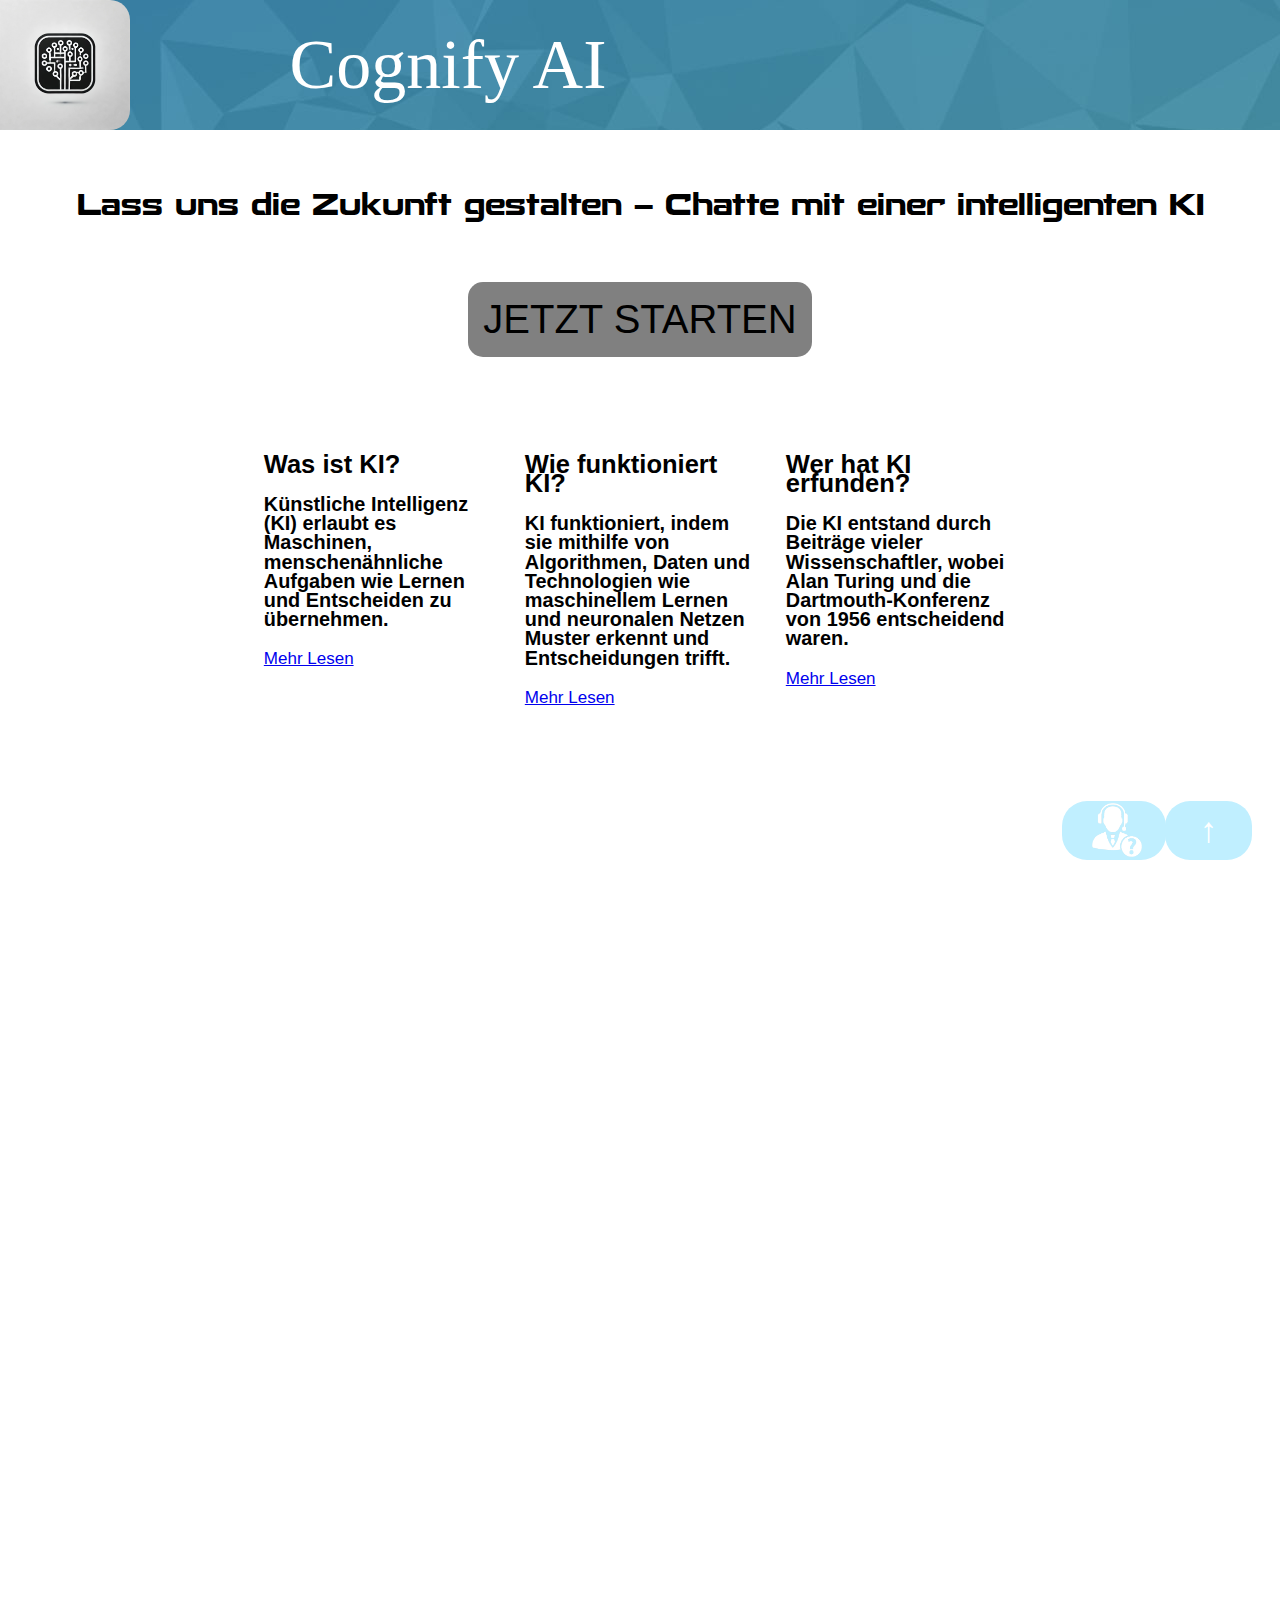
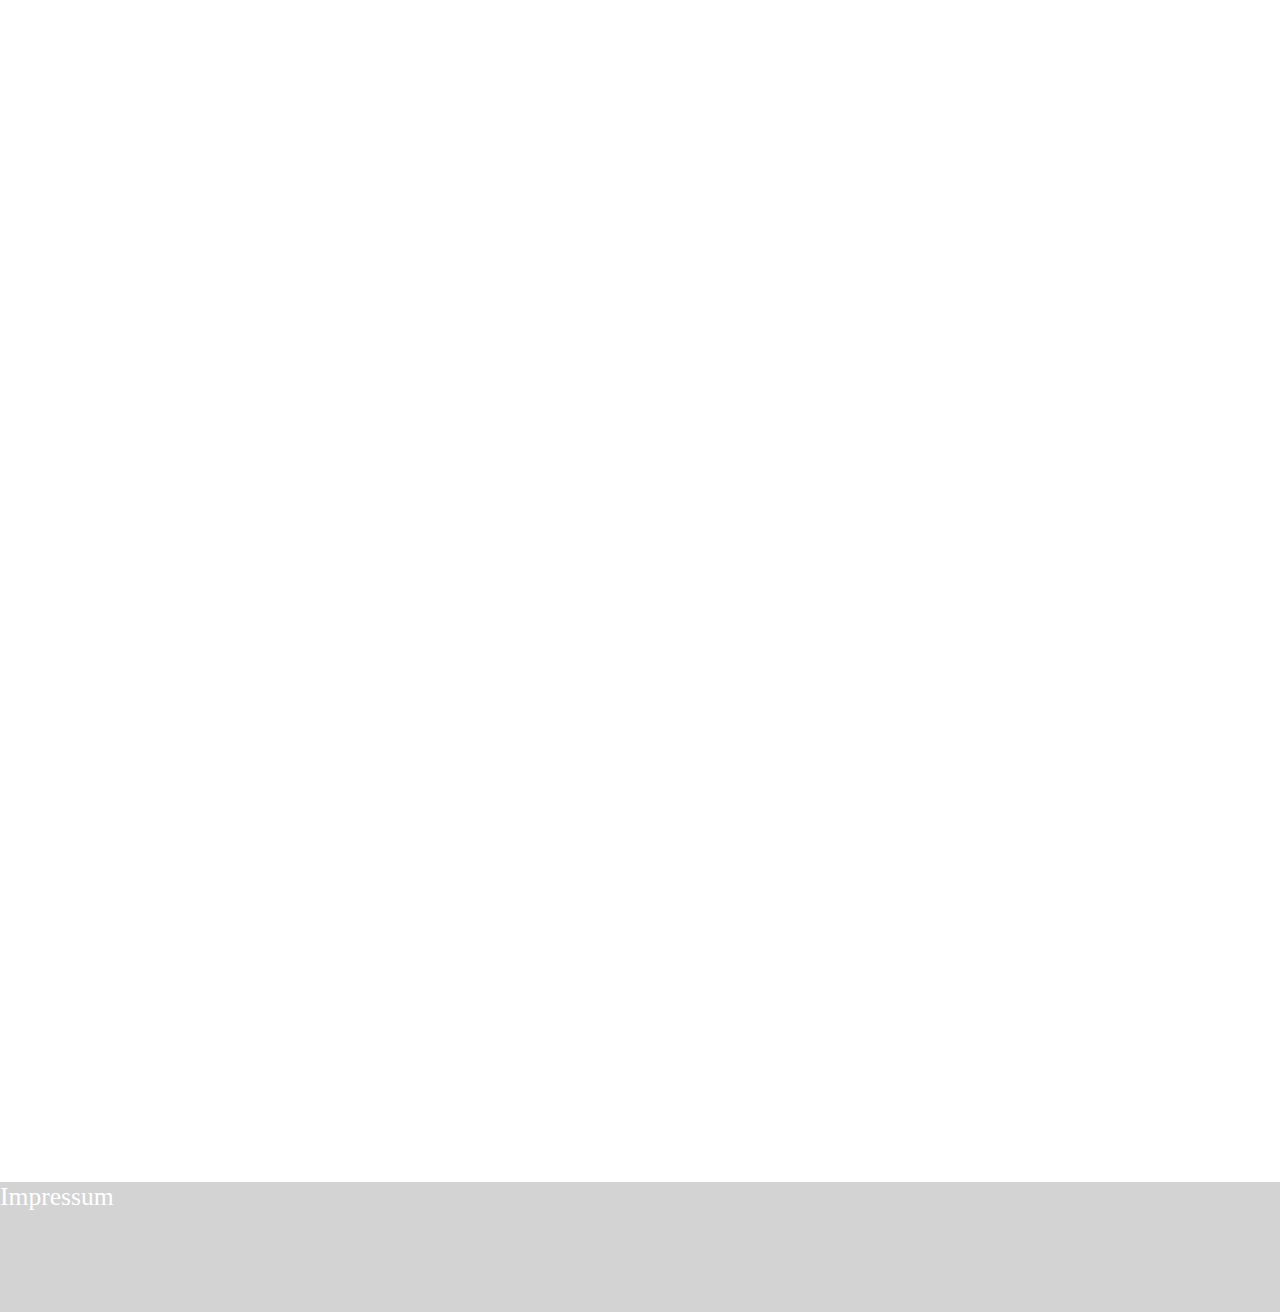
<file: index.html>
<!DOCTYPE html>
    <html lang="de">
        <head>
            <link rel="stylesheet" href="styles.css" type="text/css">
            <meta charset="UTF-8">
            <title>Cognify AI</title>
            <script>
            const sprueche = [
            "Sprich mit der Zukunft – Chatte mit unserer KI",
            "Erlebe intelligente Gespräche – Deine KI wartet auf dich!",
            "Hol dir Antworten in Echtzeit – Dein persönlicher KI-Chatbot",
            "Lass uns plaudern! Chatte mit einer fortschrittlichen KI",
            "Führe faszinierende Gespräche – Mit der KI, die immer lernt",
            "Entdecke neue Möglichkeiten – Deine KI ist bereit!",
            "Chatte intelligent – Mit einer KI, die immer mitdenkt",
            "Bereit für einen spannenden Dialog? Deine KI wartet auf dich!",
            "Echtzeit-Intelligenz für dich – Chatte jetzt mit der KI!",
            "Unbegrenzte Gespräche – Deine KI steht dir zur Seite",
            "Verborgene Geheimnisse entschlüsseln – Mit der KI als deinem Partner",
            "Entdecke, was möglich ist – Künstliche Intelligenz, die dich versteht",
            "Du hast Fragen, die KI hat Antworten – Lass uns sprechen!",
            "Lass uns die Zukunft gestalten – Chatte mit einer intelligenten KI",
            "Führe Gespräche, die dich weiterbringen – Mit deiner KI",
            "Sprich mit der neuesten Technologie – Deine KI ist hier!",
            "Verwandle deine Gedanken in Erkenntnisse – Die KI hilft dir dabei",
            "Der Schlüssel zur Zukunft? Deine KI – Starte jetzt das Gespräch!",
            "Wissen in Echtzeit – Lerne von der fortschrittlichsten KI",
            "Verschwende keine Zeit – Chatte jetzt mit einer intelligenten KI!"
];

            function getRandomSpruch() {
                const randomIndex = Math.floor(Math.random() * sprueche.length);
                return sprueche[randomIndex];
            }
    
            window.onload = function() {
                document.getElementById("random_spruch").innerHTML = getRandomSpruch();
            };
            </script>
        </head>
        <body>
            <div id="top"></div>
            <header>
                <img src="images/logo.png" alt="Logo von Cognify AI">
                <div class="float">
                    <p>Cognify AI</p>
                </div>
            </header>
            <p id="random_spruch"></p>
            <div class="class">
            </div>
            <!--Start-->
            <div class="starten">
                <a href="pages/ai/index.html"> JETZT STARTEN</a>
            </div>
            <div class="relative">
                
            <div class="infos">
                <h2>Was ist KI?</h2>
                <h3>Künstliche Intelligenz (KI)
                erlaubt es Maschinen,
                menschenähnliche Aufgaben
                wie Lernen und Entscheiden 
                zu übernehmen.</h3>
                <a href="/pages/info/deutung.html">Mehr Lesen</a>
            </div>
            <div class="infos">
                <h2>Wie funktioniert KI?</h2> 
                <h3>KI funktioniert, indem
                    sie mithilfe von Algorithmen, 
                    Daten und Technologien wie
                    maschinellem Lernen und
                    neuronalen Netzen Muster
                    erkennt und Entscheidungen trifft.</h3>
                <a href="/pages/info/funktion.html">Mehr Lesen</a>
            </div>
            <div class="infos">
                <h2>Wer hat KI erfunden?</h2>
                <h3>Die KI entstand durch Beiträge vieler Wissenschaftler, wobei Alan Turing und die Dartmouth-Konferenz von 1956 entscheidend waren.</h3>
                <a href="/pages/info/erfindung.html">Mehr Lesen</a>
            </div>
        </div>
            <!--Stop-->
            <a href="pages/support/index.html" class="support">
                <img src="images/supportIcon.png" alt="Support Icon">
            </a>
            <a href="#top" class="arrowUp">
                ↑
            </a>
            <p style="margin-top:2000px;"></p>
            <footer>
                <a href="impressum.html">Impressum</a>
            </footer>
        </body>
</html>
</file>
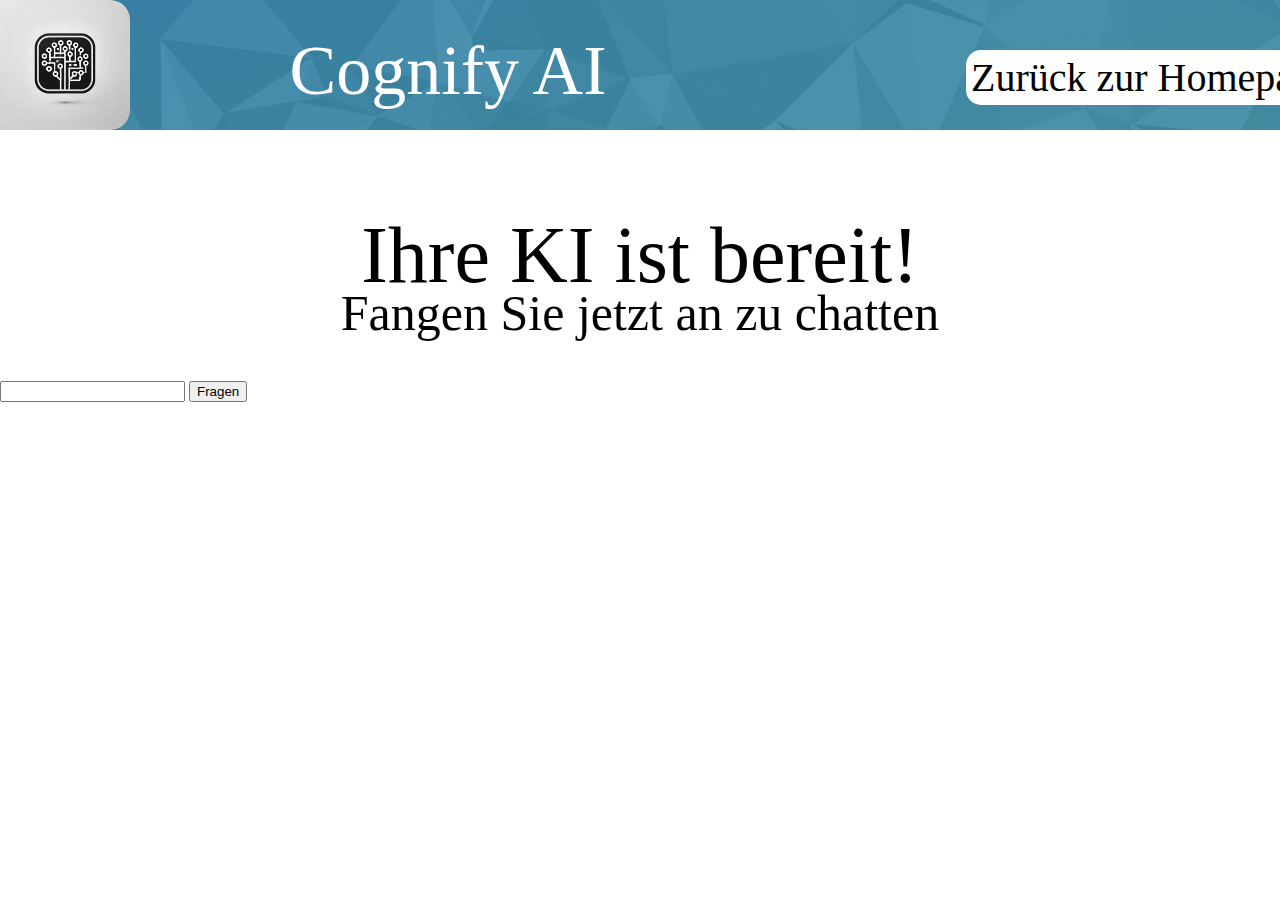
<file: pages/ai/index.html>
<!DOCTYPE html>
<html lang="de">
    <head>
        <title>Cognify AI</title>
        <meta charset="UTF-8">
        <style>
            body {
                margin:0;
            }
            header {
                height:130px;
                width:100%;
                background-image:url(../../images/backgroundHeader.jpg);
            }
            header img {
                    height: 100%;
                    border-top-right-radius: 20px;
                    border-bottom-right-radius: 20px;
                }
                .float {
                    color:white;
                    display:flex;
                    position:absolute;
                    top:-4.3vh;
                    left:35vw;
                    font-size:70px;
                    transform:translateX(-50%);
                }
                header a {
                    text-decoration: none;
                    color: black;
                    font-size: 40px;
                    position: relative;
                    left: 65vw;
                    padding: 5px;
                    border-radius: 15px;
                    background-color: white;
                    transition: background-color 0.5s;
                    margin-right: 2.5vw;
                    top:-4.3vh;
                    }
                    header a:hover {
                    color: black;
                    background-color: rgb(150, 150, 150);
                }
                    #title {
                        font-size:80px;
                        font-weight:normal;
                        display:flex;
                        justify-content:center;
                    }
                    #belowTitle {
                        font-size:50px;
                        display:flex;
                        position:absolute;
                        top:26vh;
                        left:50vw;
                        transform:translateX(-50%);
                    }
        </style>
        <script>
        function askQuestion() {
            var question = document.getElementById('question').value; // Frage des Benutzers

            var apiUrl = 'https://pro-ai.glitch.me/api-chat';

            var data = { input: question };

            fetch(apiUrl, {
                method: 'POST',
                headers: {
                    'Content-Type': 'application/json'
                },
                body: JSON.stringify(data)
            })
            .then(response => response.json()) .then(data => {
               
                document.getElementById('response').innerText = data.response || 'Keine Antwort erhalten.';
            })
        }
        </script>
    </head>
    <body>
        <header>
            <img src="../../images/logo.png" alt="Logo von Cognify AI">
                <div class="float">
                    <p>Cognify AI</p>
                </div>
                <a href="../../index.html">Zurück zur Homepage</a>
        </header>
        <p id="title">Ihre KI ist bereit!</p>
        <p id="belowTitle">Fangen Sie jetzt an zu chatten</p>
        <input type="text" id="question" name="question" required autocomplete="off">
        <button type="button" onclick="askQuestion()">Fragen</button>
        <p id="response" style="font-size:20px;"></p>
    </body>
</html>
</file>
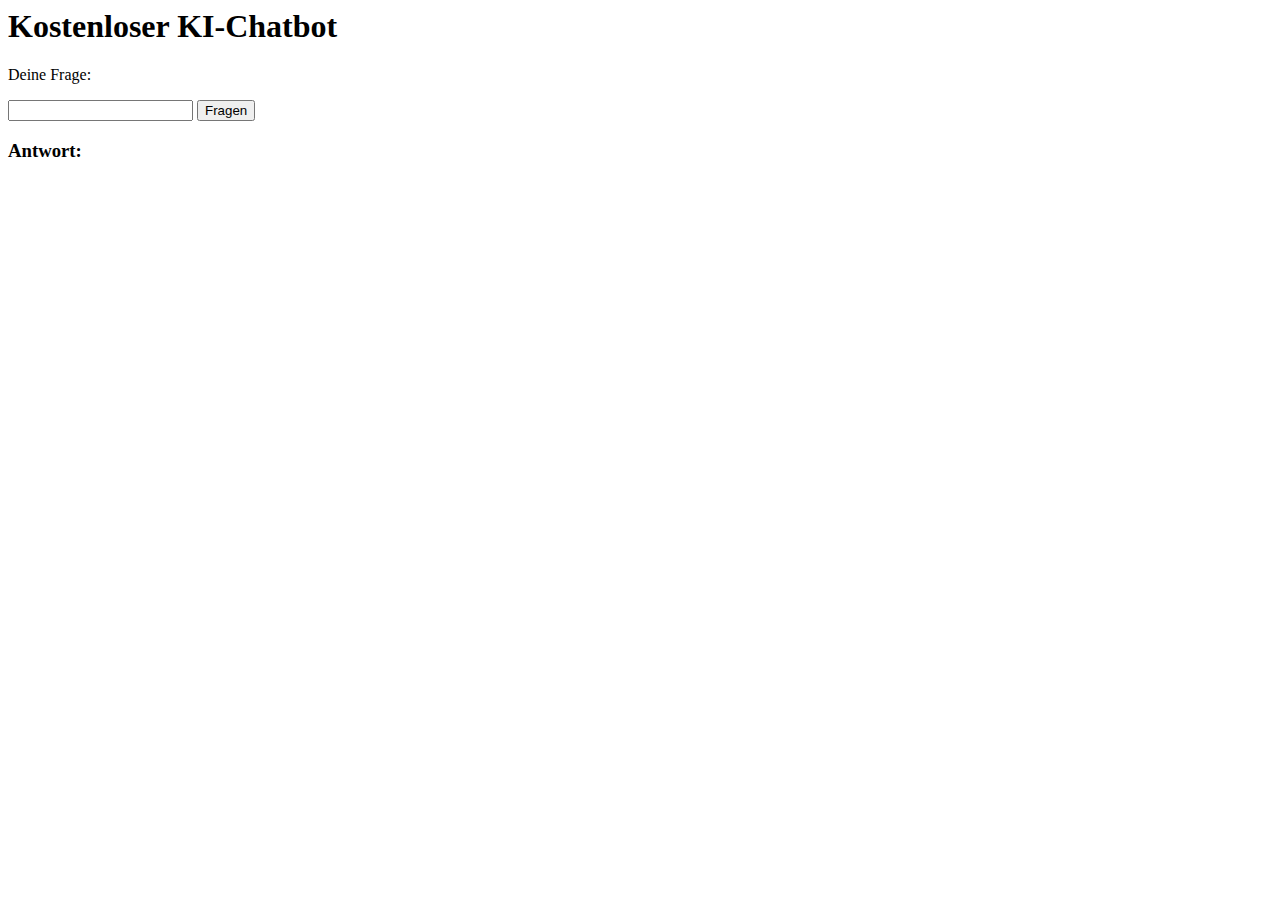
<file: Kilians-Testordner/pages/ai/index.html>
<html>
<head>
    <meta charset="UTF-8">
    <title>Fragen an die API</title>
    <script>
        function askQuestion() {
            var question = document.getElementById('question').value; // Frage des Benutzers

            var apiUrl = 'https://pro-ai.glitch.me/api-chat';

            var data = { input: question };

            fetch(apiUrl, {
                method: 'POST',
                headers: {
                    'Content-Type': 'application/json'
                },
                body: JSON.stringify(data)
            })
            .then(response => response.json()) .then(data => {
               
                document.getElementById('response').innerText = data.response || 'Keine Antwort erhalten.';
            })
        }
    </script>
</head>
<body>
    <h1>Kostenloser KI-Chatbot</h1>

    <p>Deine Frage:</p>
    <input type="text" id="question" name="question" required autocomplete="off">
    <button type="button" onclick="askQuestion()">Fragen</button>

    <h3>Antwort:</h3>
    <p id="response" style="font-size:20px;"></p>
</body>
</html>
</file>
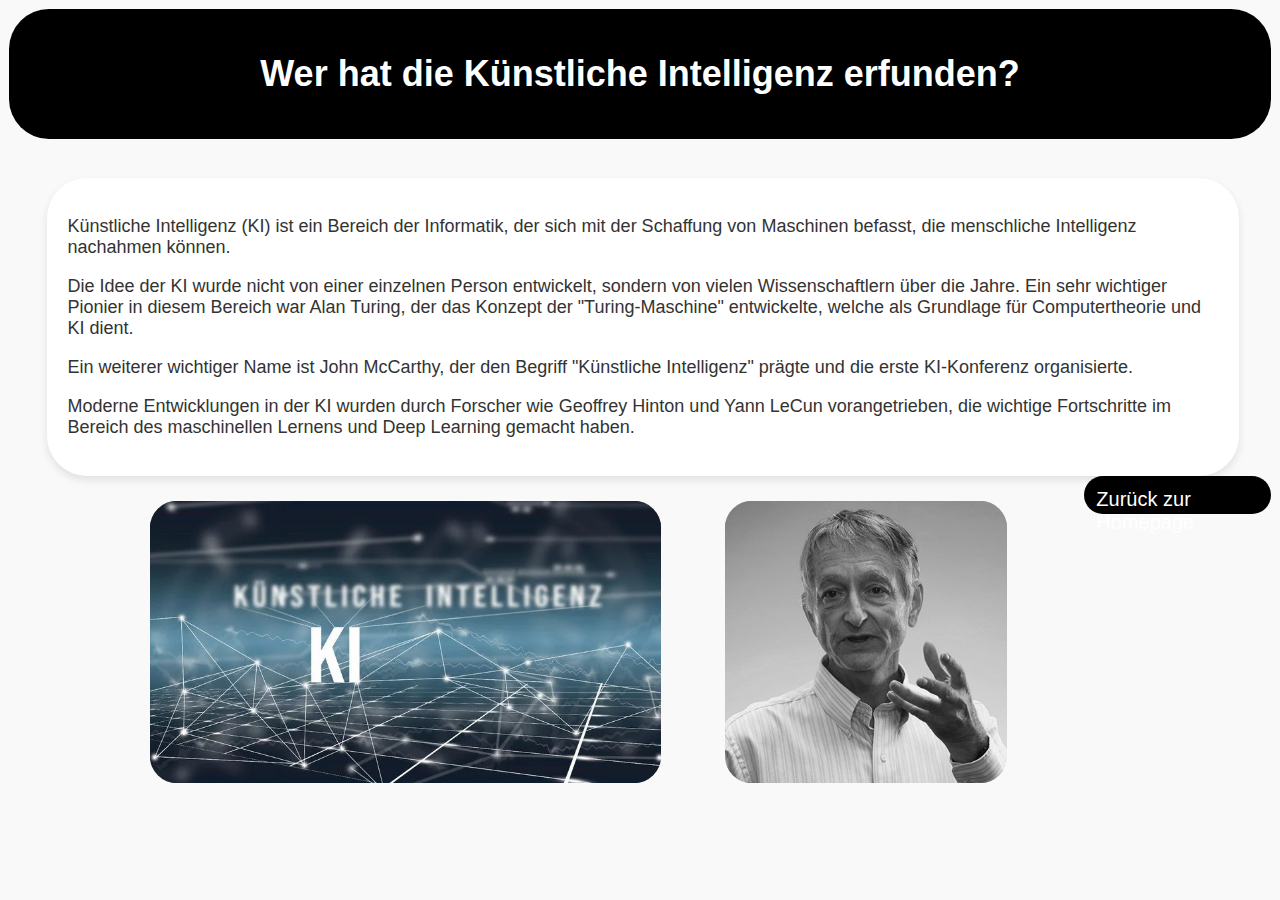
<file: pages/info/erfindung.html>
<!DOCTYPE html>
<html lang="de">
<head>
    <meta charset="UTF-8">
    <title>Wer hat die KI erfunden?</title>
    <style>
        body {
            font-family: Arial, sans-serif;
            background-color: #f9f9f9;
            padding: 1px;
            color: #333;
            font-size: 18px;
        }

        .hintergrund {
            background-color: #000000;
            color: white;
            text-align: center;
            padding: 20px;
            border-radius: 40px;

        }

        main {
            padding: 20px;
            margin-left: 3vw;
            background-color: white;
            box-shadow: 0 4px 8px rgba(0, 0, 0, 0.1);
            margin-top: 3vw;
            width: 90vw;
            border-radius: 40px
        }

        .kilian {
            display: flex;
        }
        
        .bild {
            margin-left: 10vw;
            margin-top: 1vw;
            padding: 1vw;
            height: 22vw;
            display: inline;
            justify-content: center;
            align-items: center;
            border-radius: 40px;
            width: auto;
        }

        .hinton {
            margin-left: 3vw;
            margin-top: 1vw;
            padding: 1vw;
            height: 22vw;
            display: inline;
            justify-content: center;
            align-items: center;
            border-radius: 40px;
            width: auto;
        }

        .back{
            text-decoration: none;
            color: white;
            margin-left: 5vw;
            font-size: 20px;
            background-color: black;
            border-radius: 50px;
            padding: 1vw;
            width: auto;
            height: 1vw;
        }

        .back:hover {
            color: grey;
        }


    </style>
</head>
<body>
    <div class="hintergrund"> 
        <h1>Wer hat die Künstliche Intelligenz erfunden?</h1> 
    </div>
   

    <main>
        <p>Künstliche Intelligenz (KI) ist ein Bereich der Informatik, der sich mit der Schaffung von Maschinen befasst,
            die menschliche Intelligenz nachahmen können.</p>
        
        <p>Die Idee der KI wurde nicht von einer einzelnen Person entwickelt, sondern von vielen Wissenschaftlern über
            die Jahre. Ein sehr wichtiger Pionier in diesem Bereich war Alan Turing, der das Konzept
            der "Turing-Maschine" entwickelte, welche als Grundlage für Computertheorie und KI dient.</p>
        
        <p>Ein weiterer wichtiger Name ist John McCarthy, der den Begriff "Künstliche Intelligenz" prägte
            und die erste KI-Konferenz organisierte.</p>
        
        <p>Moderne Entwicklungen in der KI wurden durch Forscher wie Geoffrey Hinton und Yann LeCun
            vorangetrieben, die wichtige Fortschritte im Bereich des maschinellen Lernens und Deep Learning gemacht haben.</p>
    </main>
    <div class="kilian">   
        <img class="bild" src="/images/KI-bild.jpeg">
        <img class="hinton" src="/images/erfinder.jpeg">
        <a class="back" href="../../"> Zurück zur Homepage</a>
    </div>



</body>
</html>
</file>
<file: styles.css>
@font-face {
    font-family:good-times;
    src:url(images/recharge\ bd.otf);
}
html {
    scroll-behavior: smooth;
}
body {
    margin: 0;
}

header {
    height: 130px;
    background-image: url(images/backgroundHeader.jpg);
    display: flex;
    align-items: center;
}

header img {
    height: 100%;
    border-top-right-radius: 20px;
    border-bottom-right-radius: 20px;
}
.ExcludeHeaderImage {
    height:100px;
    width:100%;
    border-bottom-right-radius:0;
}
#random_spruch {
    font-size:2.2vw;
    font-family:good-times;
    position:relative;
    text-align:center;
    justify-content:flex-start;
    top:30px;
}
.float {
    position:absolute;
    left:35vw;
    transform:translateX(-50%);
    font-size:70px;
    color:white;
}
footer {
    height:130px;
    width:100%;
    background-color:lightgrey;
    display:flex;
    position:relative;
    transition:font-size 0.5s;
}
footer a {
    text-decoration:none;
    color:white;
    font-size: 2vw;
}
footer a:hover {
    font-size:3vw;
}
.support {
    position:sticky;
    top:89vh;
    left:83vw;
    text-decoration:none;
    color:black;
    font-size:35px;
    padding:10px 15px;
    background-color:rgb(192, 239, 255);
    border-radius:25px;
    margin-bottom: 19vh;
    transition: padding 0.5s;
}
.support img {
    margin-left:15px;
    transform:translateY(28%);
    width:50px;
    height:100%;
}
.support:hover {
    padding:15px 20px;
}
.arrowUp {
    position:sticky;
    top:89vh;
    left:91vw;
    text-decoration:none;
    color:white;
    font-size:35px;
    padding:10px 35px;
    background-color:rgb(192, 239, 255);
    border-radius:25px;
    margin-bottom: 19vh;
    transition:padding 0.5s;
}
.arrowUp:hover {
    color:rgb(179, 179, 179);
    padding:15px 40px;
}
.starten {
    display: flex;
    margin-top: 7vw;
    justify-content:center;
}
.starten a{
    background-color: grey;
    color: black;
    text-decoration: none;
    border-radius: 15px;
    padding: 15px;
    font-size: 40px;
    transition:padding 0.3s;
    font-family:'Trebuchet MS', 'Lucida Sans Unicode', 'Lucida Grande', 'Lucida Sans', Arial, sans-serif;
}
.starten a:hover{
    color:white;
    padding: 18px;
}
.relative{
    display: flex;
    gap: 5px;
    justify-content: center;
}
.infos {
   margin-top: 5vw;
    width: 18%;
    padding: 1vw;
    font-size: 17px;
    font-family:'Trebuchet MS', 'Lucida Sans Unicode', 'Lucida Grande', 'Lucida Sans', Arial, sans-serif;
    line-height: 1.5vw;
  }
</file>
